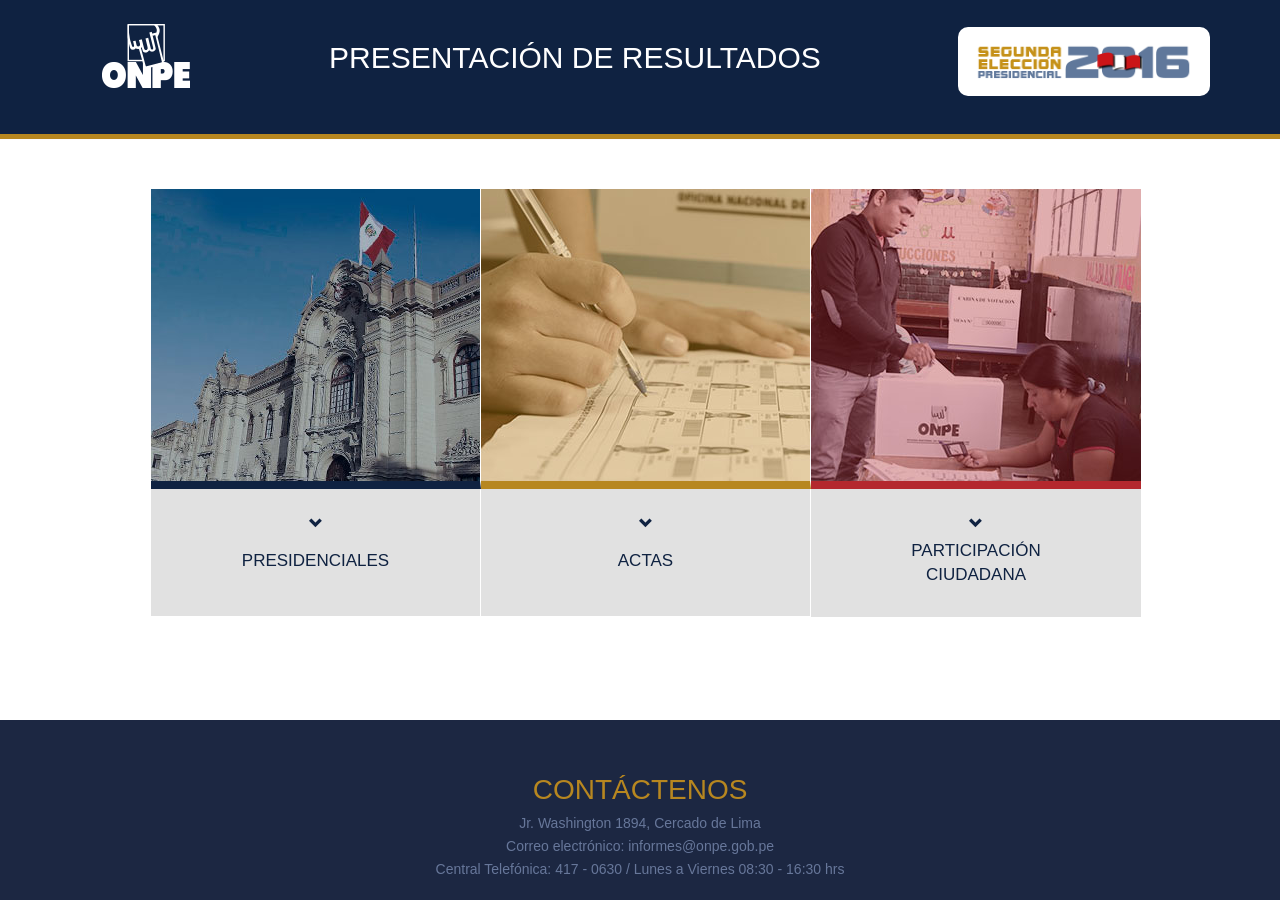
<file: onpe-main/onpe html/index.html>
﻿<!DOCTYPE html> 
<html>
  <head>
    <title>ONPE - Oficina Nacional de Procesos Electorales</title>
    <meta http-equiv="Content-Type" content="text/html; charset=UTF-8"  /> 
    <meta http-equiv="X-UA-Compatible" content="IE=9" />
    <link href="css/bootstrap.css" rel="stylesheet" type="text/css" media="screen"/>
    <link href="css/font-awesome.min.css" rel="stylesheet" type="text/css" media="screen"/>
    <link href="css/style.css" rel="stylesheet" type="text/css" media="screen"/>
  </head>
  <body>
    <header>
      <div class="container">
        <div class="pull-left logo-onpe">
          <div class="pull-left">
            <a href="index.html"><img src="images/onpe-trans.png"></a>
          </div>
          
          <div class="pull-left">
            <h1>PRESENTACIÓN DE RESULTADOS</h1>
          </div>
        </div>
  
        <div class="pull-right logo">
          <img src="images/eegg2016-trans.png" width="218" height="35">
        </div>
      </div>
    </header>
    
    <section class="container space02 nosub">
      <div class="pull-left pd02 ancho-ie">
          <a href="presidenciales.html">
            <div class="grow pic btn01"><img src="images/presidenciales.jpg" ></div>
            <div class="tit02"><span class="glyphicon glyphicon-chevron-down" aria-hidden="true"></span><p>PRESIDENCIALES</p></div>
          </a>
      </div>
      <div class="pull-left pd02 oculto2 ancho-ie">
        <a href="actas_ubigeo.html">
          <div class="grow pic btn04"><img src="images/actas.jpg" ></div>
          <div class="tit02"><span class="glyphicon glyphicon-chevron-down" aria-hidden="true"></span><p>ACTAS</p></div>
        </a>
      </div>
      <div class="pull-left pd01 ancho-ie">
        <a href="participacion.html">
          <div class="grow pic btn05"><img src="images/participacion.jpg" ></div>
        <div class="tit01"><span class="glyphicon glyphicon-chevron-down" aria-hidden="true"></span><p>PARTICIPACIÓN <br> CIUDADANA</p></div>
        </a>
      </div>
    </section>
    
    <footer class="footer-index">
      <div class="container">
        <div class="row">
          <div class="col-md-12 direc01">
            <span>CONTÁCTENOS</span>
            <p>Jr. Washington 1894, Cercado de Lima </p>
            <p>Correo electrónico: <a href="#">informes@onpe.gob.pe</a></p>
            <p>Central Telefónica: 417 - 0630 / Lunes a Viernes 08:30 - 16:30 hrs</p>
          </div>
        </div>
      </div>
    </footer>
      
  </body>
</html>
</file>
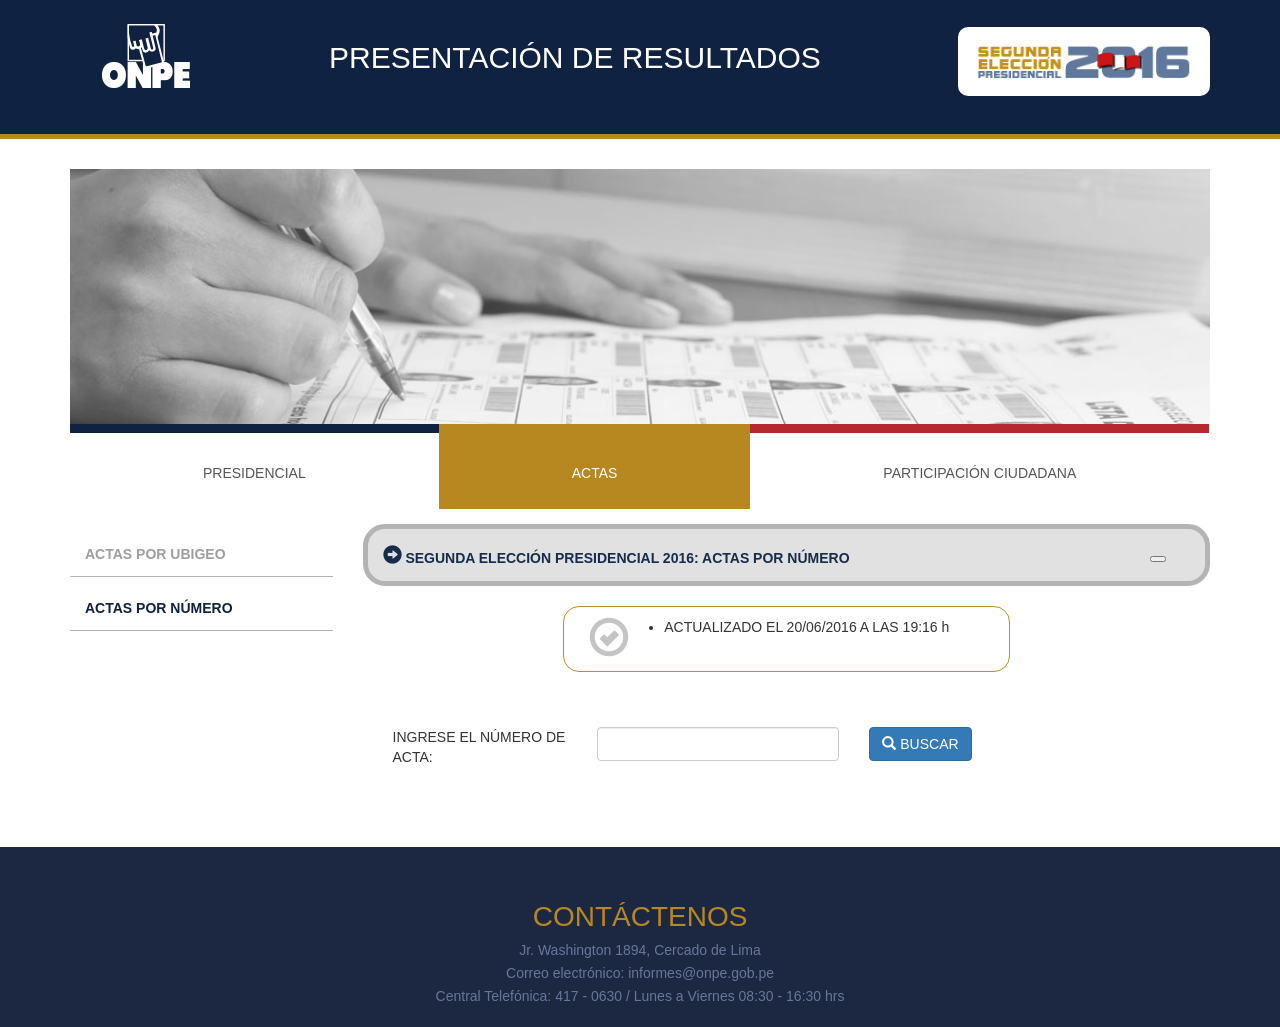
<file: onpe-main/onpe html/actas_numero.html>
﻿<!DOCTYPE html> 
<html>
  <head>
    <title>ONPE - Oficina Nacional de Procesos Electorales</title>
    <meta http-equiv="Content-Type" content="text/html; charset=UTF-8"  /> 
    <meta http-equiv="X-UA-Compatible" content="IE=9" />
    <link href="css/bootstrap.css" rel="stylesheet" type="text/css" media="screen"/>
    <link href="css/font-awesome.min.css" rel="stylesheet" type="text/css" media="screen"/>
    <link href="css/style.css" rel="stylesheet" type="text/css" media="screen"/>
  </head>
  <body>
    <header>
      <div class="container">
        <div class="pull-left logo-onpe">
          <div class="pull-left">
            <a href="index.html"><img src="images/onpe-trans.png"></a>
          </div>
          
          <div class="pull-left">
            <h1>PRESENTACIÓN DE RESULTADOS</h1>
          </div>
        </div>
  
        <div class="pull-right logo">
          <img src="images/eegg2016-trans.png" width="218" height="35">
        </div>
      </div>
    </header>
    
    <div class="container">
      <img src="images/f-actas.jpg" width="1170" height="248" class="img-responsive mg30top">

      <section class="menu navbar-default menu05">
        <div class="navbar-header">
          <button class="navbar-toggle collapsed" type="button" data-toggle="collapse" data-target=".bs-navbar-collapse">
            <span class="sr-only">Toggle navigation</span>
            <span class="icon-bar"></span>
            <span class="icon-bar"></span>
            <span class="icon-bar"></span>
          </button>
        </div>
        <a name="posicion"></a>
        <nav class="navbar-collapse bs-navbar-collapse collapse" aria-expanded="false">
          <ul class="nav navbar-nav">
            <li class="bt-azul">
              <a href="./presidencial.html">PRESIDENCIAL</a>
            </li>
            <li class="bt-amarillo act-amarillo">
              <a href="./actas_ubigeo.html">ACTAS</a>
            </li>
            <li class="bt-rojo">
              <a href="./participacion.html">PARTICIPACIÓN CIUDADANA</a>
            </li>
          </ul>
        </nav>
      </section>
      <br/><br/><br/><br/>

      <section class="contenedor">
        <div class="row">
          
          <div class="col-xs-12 col-md-3">
            <div class="menu-interna">
              <ul>
                <li><a href="./actas_ubigeo.html">Actas por ubigeo</a></li>
                <li><a href="./actas-numero.html" class="act-izq">Actas por número</a></li>
              </ul>
            </div>
          </div>
        
          <div class="col-xs-12 col-md-9" id="impreso">
            <div class="contenido-interna">
              
              <div class="titulos col-xs-12">
                <div class="col-xs-11">
                  <h3> <span class="glyphicon glyphicon-circle-arrow-right" aria-hidden="true" style="font-size:19px"></span> SEGUNDA ELECCIÓN PRESIDENCIAL 2016: ACTAS POR NÚMERO</h3>
                </div>

                <div class="col-xs-1 oculto-boton-print">
                  <button onclick="printContent('impreso');"><i class="fa fa-print ico-print"></i></button>
                </div>
              </div>

              <div class="col-xs-12">
                <div class="col-lg-7 centered">
                  <div class="col-xs-12 col-md-12 col-lg-12 cont-curv">
                    <div class="col-xs-3 col-md-1">
                      <span class="glyphicon glyphicon-ok-circle ico-info" aria-hidden="true"></span>
                    </div>

                    <div class="col-xs-9 col-md-11">
                      <ul>
                        <li>ACTUALIZADO EL 20/06/2016 A LAS 19:16 h </li>
                      </ul>
                    </div>
                  </div>
                </div>

                <div id="page-wrap">
                  <br>
                  <p>&nbsp;</p>
                  <p>&nbsp;</p>
                  <form id="myform" name="myform" class="horizontal-form" method="post" action="javascript:actas_bscarPrNmroMesa(document.getElementById('myform'));">
                    <div class="col-md-3">
                      INGRESE EL NÚMERO DE ACTA:
                    </div>

                    <div class="col-md-4">
                      <div class="form-group">
                        <span id="spanNroMesa">
                          <input id="nroMesa" name="nroMesa" type="text" onkeypress="return validText(event)" maxlength="6" class="form-control" value="">
                        </span>
                      </div>
                    </div>

                    <div class="col-md-2">
                      <button type="button" onclick="javascript:actas_bscarPrNmroMesa();" class="btn btn-primary"><span class="glyphicon glyphicon-search" aria-hidden="true"></span> BUSCAR</button>
                    </div>
                  </form>
                </div>
                
                <div id="divDetalle" class="ptop20">
                  <div class="contenido-resultados">
                    <p>&nbsp;</p>
                    <div class="row">
           
                      <div class="tab-info">
                        <div class="tab-content">
                          <div id="detMesa">
                            <div class="tab-content">
                              <div role="tabpanel" class="tab-pane active" id="presidencial">
                                


                                


                              </div>
                            </div>				

                          </div>
                        </div>
                      </div>
                    </div>

                  </div>
                </div>
              </div>

            </div>
          </div>
        </div>
      </section>
    </div>
    <br/><br/>
                          
    <footer class="footer-inside">
      <div class="container">
        <div class="row">
          <div class="col-md-12 direc01">
            <span>CONTÁCTENOS</span>
            <p>Jr. Washington 1894, Cercado de Lima </p>
            <p>Correo electrónico: <a href="#">informes@onpe.gob.pe</a></p>
            <p>Central Telefónica: 417 - 0630 / Lunes a Viernes 08:30 - 16:30 hrs</p>
          </div>
        </div>
      </div>
    </footer>
    <script src="js/actas_numero.js"></script>
      
  </body>
</html>
</file>
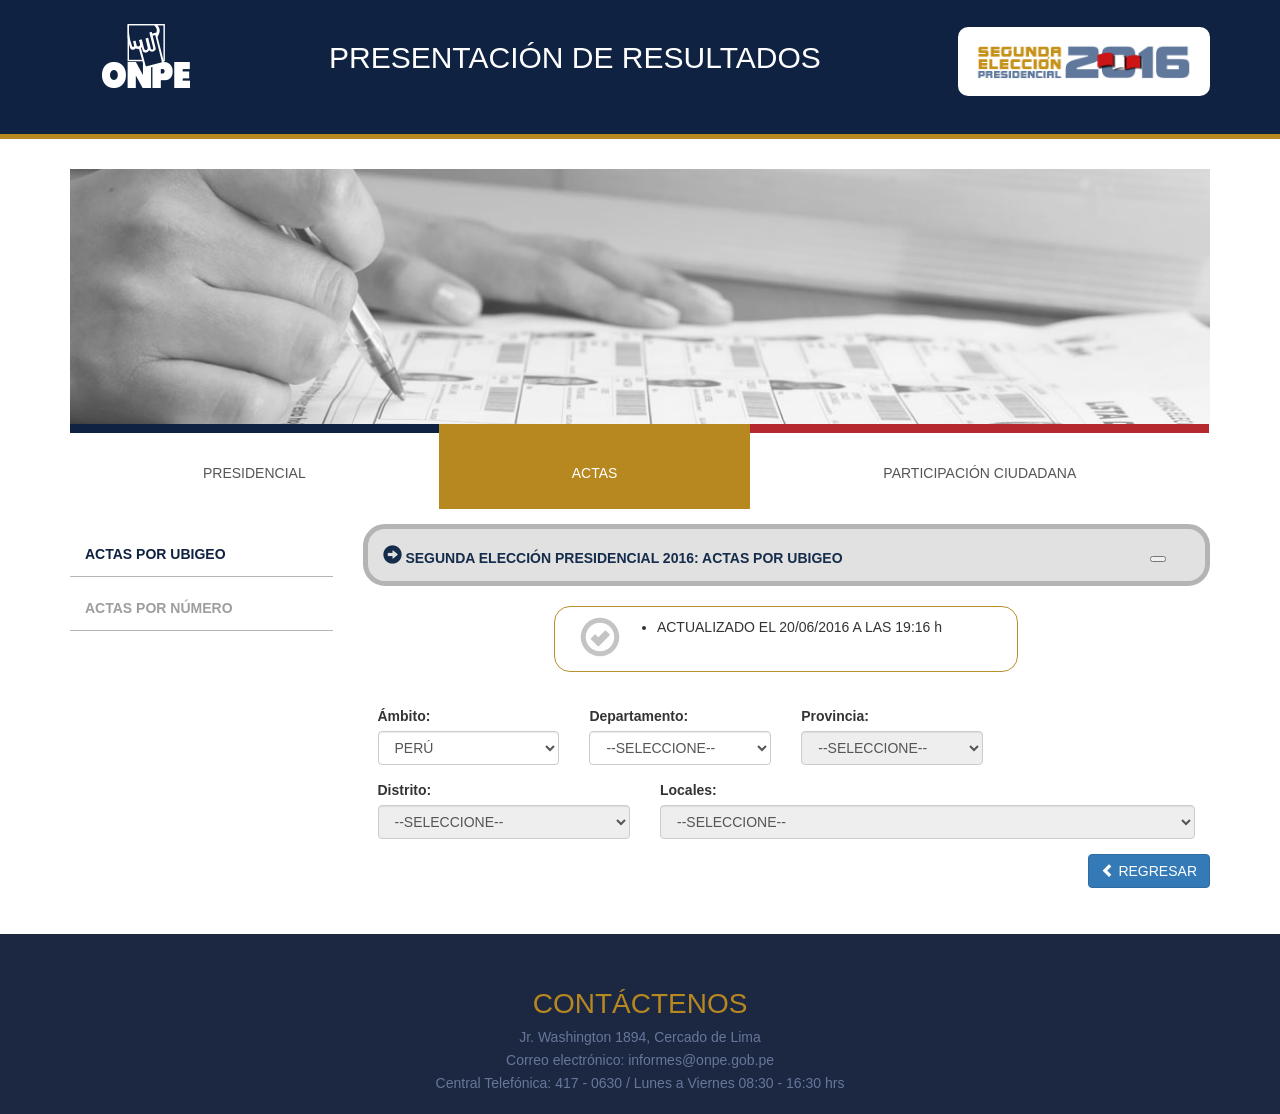
<file: onpe-main/onpe html/actas_ubigeo.html>
﻿<!DOCTYPE html> 
<html>
  <head>
    <title>ONPE - Oficina Nacional de Procesos Electorales</title>
    <meta http-equiv="Content-Type" content="text/html; charset=UTF-8"  /> 
    <meta http-equiv="X-UA-Compatible" content="IE=9" />
    <link href="css/bootstrap.css" rel="stylesheet" type="text/css" media="screen"/>
    <link href="css/font-awesome.min.css" rel="stylesheet" type="text/css" media="screen"/>
    <link href="css/style.css" rel="stylesheet" type="text/css" media="screen"/>
  </head>
  <body>
    <header>
      <div class="container">
        <div class="pull-left logo-onpe">
          <div class="pull-left">
            <a href="index.html"><img src="images/onpe-trans.png"></a>
          </div>
          
          <div class="pull-left">
            <h1>PRESENTACIÓN DE RESULTADOS</h1>
          </div>
        </div>
  
        <div class="pull-right logo">
          <img src="images/eegg2016-trans.png" width="218" height="35">
        </div>
      </div>
    </header>
      
    <div class="container">
      <img src="images/f-actas.jpg" width="1170" height="248" class="img-responsive mg30top">
  
      <section class="menu navbar-default menu05">
        <div class="navbar-header">
          <button class="navbar-toggle collapsed" type="button" data-toggle="collapse" data-target=".bs-navbar-collapse">
            <span class="sr-only">Toggle navigation</span>
            <span class="icon-bar"></span>
            <span class="icon-bar"></span>
            <span class="icon-bar"></span>
          </button>
        </div>
        <a name="posicion"></a>
        <nav class="navbar-collapse bs-navbar-collapse collapse" aria-expanded="false">
          <ul class="nav navbar-nav">
            <li class="bt-azul">
              <a href="./presidenciales.html">PRESIDENCIAL</a>
            </li>
            <li class="bt-amarillo act-amarillo">
              <a href="./actas_ubigeo.html">ACTAS</a>
            </li>
            <li class="bt-rojo">
              <a href="./participacion.html">PARTICIPACIÓN CIUDADANA</a>
            </li>
          </ul>
        </nav>
      </section>
      <br/><br/><br/><br/>
  
      <section class="contenedor">
        <div class="row">
          
          <div class="col-xs-12 col-md-3">
            <div class="menu-interna">
              <ul>
                <li><a href="./actas_ubigeo.html" class="act-izq">Actas por ubigeo</a></li>
                <li><a href="./actas_numero.html">Actas por número</a></li>
              </ul>
            </div>
          </div>
          
          <div class="col-xs-12 col-md-9" id="impreso">
            <div class="contenido-interna">
              <div class="titulos col-xs-12">
                <div class="col-xs-11">
                    <h3> <span class="glyphicon glyphicon-circle-arrow-right" aria-hidden="true" style="font-size:19px"></span> SEGUNDA ELECCIÓN PRESIDENCIAL 2016: ACTAS POR UBIGEO</h3>
                </div>

                <div class="col-xs-1 oculto-boton-print">
                    <button onclick="printContent('impreso');"><i class="fa fa-print ico-print"></i></button>
                </div>
              </div>

              <div class="col-lg-7 centered">
                <div class="col-xs-12 col-md-12 col-lg-12 cont-curv">
                  <div class="col-xs-3 col-md-1">
                    <span class="glyphicon glyphicon-ok-circle ico-info" aria-hidden="true"></span>
                  </div>
            
                  <div class="col-xs-9 col-md-11">
                    <ul>
                      <li>ACTUALIZADO EL 20/06/2016 A LAS 19:16 h </li>
                    </ul>
                  </div>
                </div>
              </div>
              
              <div class="col-xs-12 td34up">
                <form id="frmBuscar" name="frmBuscar" action="" method="post" class="horizontal-form">
                
                  <div class="row">
                    
                    <div class="col-md-3">
                      <label class="control-label">Ámbito:</label>
                      <div id="ambito" class="form-group">
                        <select name="cdgoAmbito" id="cdgoAmbito" class="form-control" onchange="buscarAmbito('', 'acta', '', this.value, '');">
                          <option value="Peru">PERÚ</option>
                          <option value="E">EXTRANJERO</option>
                        </select>
                      </div>
                    </div>
                    
                    <div id="dvNombreDepartamento" class="col-md-3" style="">
                      <div class="form-group">
                        <label id="lblDepartamento" class="control-label">Departamento:</label>
                        <div id="departamentos">
                          <select name="cdgoDep" id="cdgoDep" class="form-control" onchange="getProvinciasDepa_acta('', '', this.value);">
                            <option selected="selected" value="">--SELECCIONE--</option>
                            <option value="Amazonas">AMAZONAS</option>
                            <option value="Ancash">ANCASH</option>
                            <option value="APURIMAC">APURIMAC</option>
                            <option value="AREQUIPA">AREQUIPA</option>
                            <option value="AYACUCHO">AYACUCHO</option>
                            <option value="CAJAMARCA">CAJAMARCA</option>
                            <option value="CALLAO">CALLAO</option>
                            <option value="CUSCO">CUSCO</option>
                            <option value="HUANCAVELICA">HUANCAVELICA</option>
                            <option value="HUANUCO">HUANUCO</option>
                            <option value="ICA">ICA</option>
                            <option value="JUNIN">JUNIN</option>
                            <option value="La Libertad">LA LIBERTAD</option>
                            <option value="LAMBAYEQUE">LAMBAYEQUE</option>
                            <option value="LIMA">LIMA</option>
                            <option value="LORETO">LORETO</option>
                            <option value="Madre de Dios">MADRE DE DIOS</option>
                            <option value="MOQUEGUA">MOQUEGUA</option>
                            <option value="PASCO">PASCO</option>
                            <option value="PIURA">PIURA</option>
                            <option value="PUNO">PUNO</option>
                            <option value="San Martin">SAN MARTIN</option>
                            <option value="TACNA">TACNA</option>
                            <option value="TUMBES">TUMBES</option>
                            <option value="UCAYALI">UCAYALI</option>
                          </select>
                        </div>
                      </div>
                    </div>
                    
                    <div id="dvNombreProvincia" class="col-md-3" style="">
                      <div class="form-group">
                        <label id="lblProvincia" class="control-label">Provincia:</label>
                        <div id="provincias">
                          <select name="cdgoProv" id="cdgoProv" class="form-control" onchange="buscarProvincia_actas(this.value, '', 'PR')" disabled>
                            <option selected="selected" value="">--SELECCIONE--</option>
                            <option value="BAGUA">BAGUA</option>
                            <option value="BONGARA">BONGARA</option>
                            <option value="CHACHAPOYAS">CHACHAPOYAS</option>
                            <option value="CONDORCANQUI">CONDORCANQUI</option>
                            <option value="LUYA">LUYA</option>
                            <option value="RODRIGUEZ DE MENDOZA">RODRIGUEZ DE MENDOZA</option>
                            <option value="UTCUBAMBA">UTCUBAMBA</option>
                          </select>
                          <span id="aComentarioProvincia"></span>
                        </div>
                      </div>
                    </div>

                  </div>
                  
                  <div class="row">
                    
                    <div class="col-md-4">
                      <label id="lblDistrito" class="control-label">Distrito:</label>
                      <div id="distritos" class="form-group">
                        <select name="cdgoDist" id="cdgoDist" class="form-control" onchange="getDistritos(this.value)" disabled>
                          <option selected="selected" value="">--SELECCIONE--</option>
                          <option value="ARAMANGO">ARAMANGO</option>
                          <option value="BAGUA">BAGUA</option>
                          <option value="COPALLIN">COPALLIN</option>
                          <option value="EL PARCO">EL PARCO</option>
                          <option value="IMAZA">IMAZA</option>
                          <option value="LA PECA">LA PECA</option>
                        </select>
                      </div>
                    </div>
                    
                    <div class="col-md-8">
                      <div class="form-group">
                        <label class="control-label">Locales:</label>
                        <div id="divLocal">    
                          <select name="actas_ubigeo" id="actas_ubigeo" class="form-control" onchange="actas_porUbigeo_verActsPr(this.value, '10', '')"disabled>
                            <option value="" selected="selected">--SELECCIONE--</option>
                            <option value="IE 16201">IE 16201</option>
                            <option value="IE MIGUEL MONTEZA TAFUR">IE MIGUEL MONTEZA TAFUR</option>
                          </select>
                        </div>
                      </div>
                    </div>
                    
                    <div id="divDetalle1" class="ptop20">
                      
                      

                    </div>

                    <div id="divDetalle2" class="ptop20">
                      <div class="contenido-resultados">
                        <button class="btn btn-primary pull-right" onclick="actas_porUbigeo_verActsPr('', '10', '', '1')" type="button">
                          <span class="glyphicon glyphicon-chevron-left" aria-hidden="true"></span>
                          REGRESAR
                        </button>
                        <p>&nbsp;</p>
        
                        <div class="row">
                          <div class="tab-info">
                            <div class="tab-content">
                              <div id="detMesa">
                                <div class="tab-content">
                                  <div role="tabpanel" class="tab-pane active" id="presidencial">
                                    



                                  </div>
                                </div>				
                              
                              </div>
                            </div>
                          </div>
                        </div>
                            
                      </div>
                  
                    </div>

                  </div>
       
                </form>
              </div>
       
            </div>
          </div>
                    
        </div>
      </section>
    </div>
    <br/><br/>

    <footer class="footer-inside">
      <div class="container">
        <div class="row">
          <div class="col-md-12 direc01">
            <span>CONTÁCTENOS</span>
            <p>Jr. Washington 1894, Cercado de Lima </p>
            <p>Correo electrónico: <a href="#">informes@onpe.gob.pe</a></p>
            <p>Central Telefónica: 417 - 0630 / Lunes a Viernes 08:30 - 16:30 hrs</p>
          </div>
        </div>
      </div>
    </footer>
    <script src="js/actas_ubigeo.js"></script>
    
  </body>
</html>
</file>
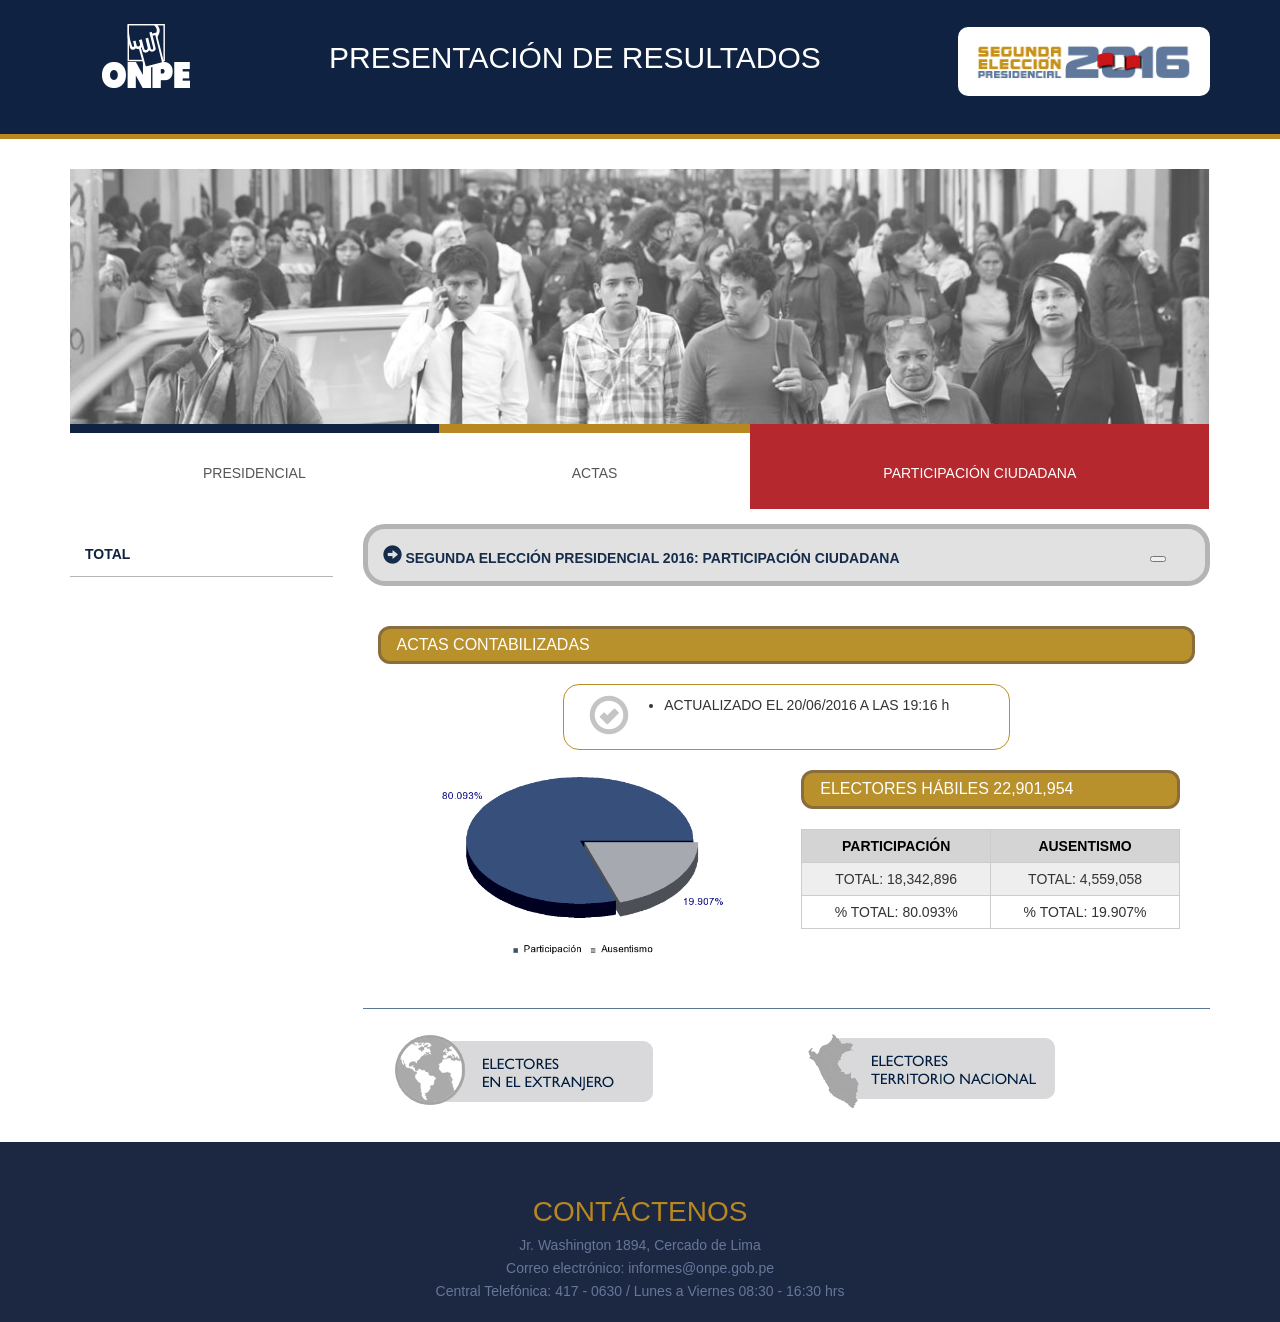
<file: onpe-main/onpe html/participacion.html>
﻿<!DOCTYPE html> 
<html>
    <head>
      <title>ONPE - Oficina Nacional de Procesos Electorales</title>
      <meta http-equiv="Content-Type" content="text/html; charset=UTF-8"  /> 
      <meta http-equiv="X-UA-Compatible" content="IE=9" />
      <link href="css/bootstrap.css" rel="stylesheet" type="text/css" media="screen"/>
      <link href="css/font-awesome.min.css" rel="stylesheet" type="text/css" media="screen"/>
      <link href="css/style.css" rel="stylesheet" type="text/css" media="screen"/>
    </head>
    <body>
      <header>
        <div class="container">
          <div class="pull-left logo-onpe">
            <div class="pull-left">
              <a href="index.html"><img src="images/onpe-trans.png"></a>
            </div>
            
            <div class="pull-left">
              <h1>PRESENTACIÓN DE RESULTADOS</h1>
            </div>
          </div>
  
          <div class="pull-right logo">
            <img src="images/eegg2016-trans.png" width="218" height="35">
          </div>
        </div>
      </header>
        
      <div id="imprimelo3">
        <div class="container">
          <img src="images/f-participacion.jpg" width="1170" height="248" class="img-responsive mg30top">

          <section class="menu navbar-default menu05">
            <div class="navbar-header">
              <button class="navbar-toggle collapsed" type="button" data-toggle="collapse" data-target=".bs-navbar-collapse">
                <span class="sr-only">Toggle navigation</span>
                <span class="icon-bar"></span>
                <span class="icon-bar"></span>
                <span class="icon-bar"></span>
              </button>
            </div>
            <a name="posicion"></a>
            <nav class="navbar-collapse bs-navbar-collapse collapse" aria-expanded="false">
              <ul class="nav navbar-nav">
                <li class="bt-azul">
                  <a href="./presidenciales.html">PRESIDENCIAL</a>
                </li>
                <li class="bt-amarillo">
                  <a href="./actas_ubigeo.html">ACTAS</a>
                </li>
                <li class="bt-rojo act-rojo">
                  <a href="./participacion.html">PARTICIPACIÓN CIUDADANA</a>
                </li>
              </ul>
            </nav>
          </section>
          <br/><br/><br/><br/>

          <section class="contenedor">
            <div class="row">
              <div class="col-xs-12 col-md-3">
                <div class="menu-interna">
                  <ul>
                    <li><a href="./Participacion-ciudadana-Total-Todos-Pie.html" class="act-izq">TOTAL</a></li>
                  </ul>
                </div>
              </div>
              <div class="col-xs-12 col-md-9" id="impreso">
                <div class="contenido-interna">
                  <div class="titulos col-xs-12">
                    <div class="col-xs-11">
                      <h3> <span class="glyphicon glyphicon-circle-arrow-right" aria-hidden="true" style="font-size:19px"></span> SEGUNDA ELECCIÓN PRESIDENCIAL 2016: PARTICIPACIÓN CIUDADANA</h3>
                    </div>
                    <div class="col-xs-1 oculto-boton-print">
                      <button onclick="printContent('impreso');"><i class="fa fa-print ico-print"></i></button>
                    </div>
                  </div>
                  <div class="col-xs-12">
                    <p class="subtitle">ACTAS CONTABILIZADAS</p>
                    <div class="col-lg-7 centered">
                      <div class="col-xs-12 col-md-12 col-lg-12 cont-curv">
                        <div class="col-xs-3 col-md-1">
                          <span class="glyphicon glyphicon-ok-circle ico-info" aria-hidden="true"></span>
                        </div>
                        <div class="col-xs-9 col-md-11">
                          <ul>
                            <li>ACTUALIZADO EL 20/06/2016 A LAS 19:16 h </li>
                          </ul>
                        </div>
                      </div>
                    </div>
                    <br/>
                  </div>
                  <div class="col-xs-12 line pbot30">
                    <div class="col-xs-12 col-md-6">
                      <img src="images/estadistico.png" class="img-responsive">
                    </div>
                    <div class="col-xs-12 col-md-6">
                      <p class="subtitle">ELECTORES HÁBILES 22,901,954</p>
                      <div id="page-wrap">
                        <table class="table09_2" cellspacing="0">
                          <thead>
                            <tr>
                              <th>PARTICIPACIÓN</th>
                              <th>AUSENTISMO</th>
                            </tr>
                          </thead>
                          <tbody>
                            <tr>
                              <td>TOTAL: 18,342,896</td>
                              <td>TOTAL: 4,559,058</td>
                            </tr>
                            <tr>
                              <td>% TOTAL: 80.093%</td>
                              <td>% TOTAL: 19.907%</td>
                            </tr>
                          </tbody>
                        </table>
                      </div>
                    </div>
                  </div>

                  <div class="col-xs-12 pbot30 ptop20">
                    <div class="col-xs-12 col-md-6">
                      <a href="./participacion_total.html?id=Extranjero"><img src="images/icono_extranjero.jpg" class="img-responsive"></a>
                    </div>
                    <div class="col-xs-12 col-md-6">
                      <a href="./participacion_total.html?id=Nacional"><img src="images/icono_nacional.jpg" class="img-responsive"></a>
                    </div>
                  </div>

                </div>
              </div>
            </div>
          </section>
        </div>	
      </div>
      <div id="divDetalle"></div>

      <footer class="footer-inside">
          <div class="container ">
            <div class="row">
              <div class="col-md-12 direc01">
                <span>CONTÁCTENOS</span>
                <p>Jr. Washington 1894, Cercado de Lima </p>
                <p>Correo electrónico: <a href="#">informes@onpe.gob.pe</a></p>
                <p>Central Telefónica: 417 - 0630 / Lunes a Viernes 08:30 - 16:30 hrs</p>
              </div>
            </div>
          </div>
      </footer>
        
    </body>
</html>
</file>
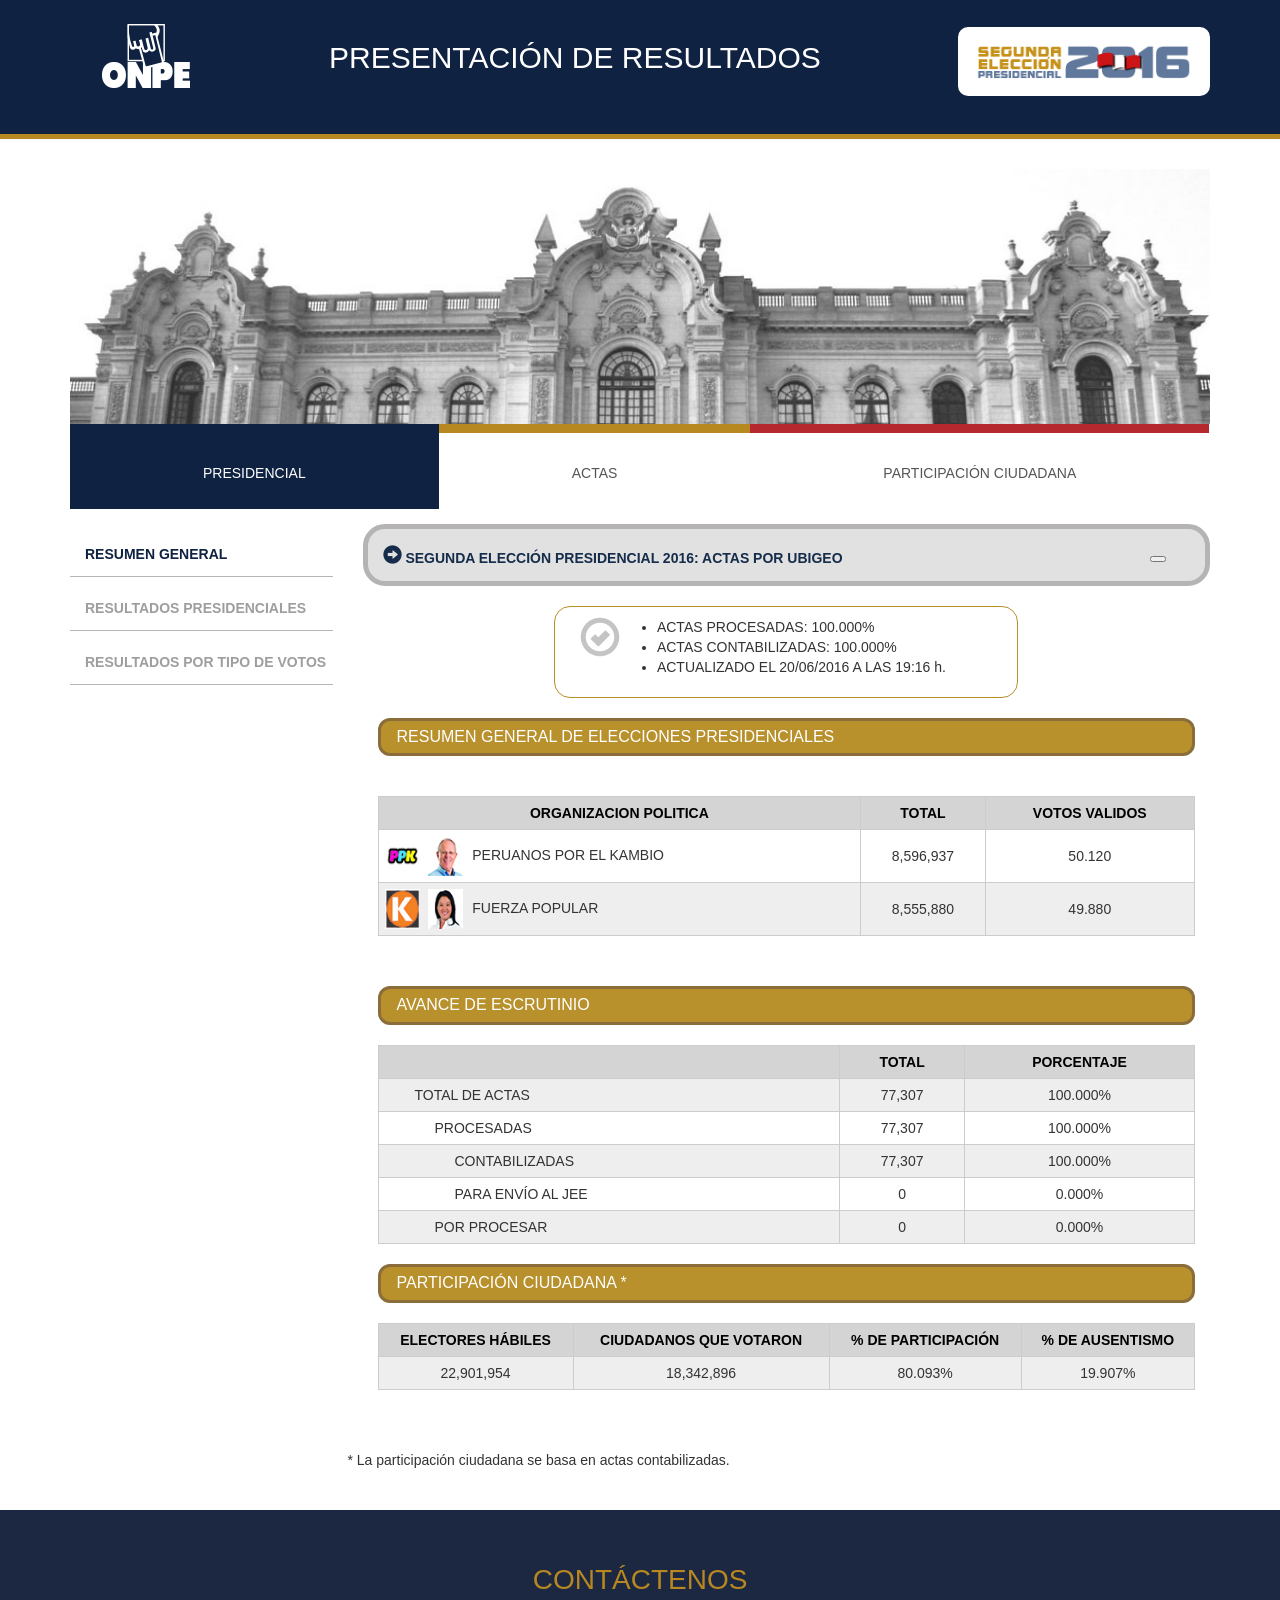
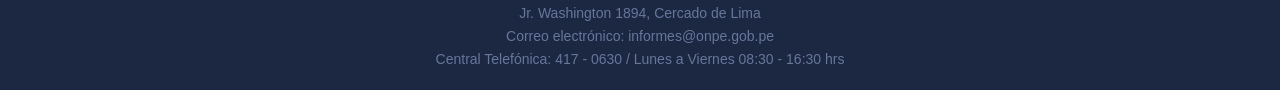
<file: onpe-main/onpe html/presidenciales.html>
<!DOCTYPE html> 
<html>
  <head>
    <title>ONPE - Oficina Nacional de Procesos Electorales</title>
    <meta http-equiv="Content-Type" content="text/html; charset=UTF-8"  /> 
    <meta http-equiv="X-UA-Compatible" content="IE=9" />
    <link href="css/bootstrap.css" rel="stylesheet" type="text/css" media="screen"/>
    <link href="css/font-awesome.min.css" rel="stylesheet" type="text/css" media="screen"/>
    <link href="css/style.css" rel="stylesheet" type="text/css" media="screen"/>
  </head>
  <body>
    <header>
      <div class="container">
        <div class="pull-left logo-onpe">
          <div class="pull-left">
            <a href="index.html"><img src="images/onpe-trans.png"></a>
          </div>
          
          <div class="pull-left">
            <h1>PRESENTACIÓN DE RESULTADOS</h1>
          </div>
        </div>
  
        <div class="pull-right logo">
          <img src="images/eegg2016-trans.png" width="218" height="35">
        </div>
      </div>
    </header>
      
    <div class="container">
      <img src="images/f-presidencial.jpg" width="1170" height="248" class="img-responsive mg30top">
  
      <section class="menu navbar-default menu05">
        <div class="navbar-header">
          <button class="navbar-toggle collapsed" type="button" data-toggle="collapse" data-target=".bs-navbar-collapse">
            <span class="sr-only">Toggle navigation</span>
            <span class="icon-bar"></span>
            <span class="icon-bar"></span>
            <span class="icon-bar"></span>
          </button>
        </div>
        <a name="posicion"></a>
        <nav class="navbar-collapse bs-navbar-collapse collapse" aria-expanded="false">
          <ul class="nav navbar-nav">
            <li class="bt-azul act-azul">
              <a href="./presidenciales.html">PRESIDENCIAL</a>
            </li>
            <li class="bt-amarillo">
              <a href="./actas_ubigeo.html">ACTAS</a>
            </li>
            <li class="bt-rojo">
              <a href="./participacion.html">PARTICIPACIÓN CIUDADANA</a>
            </li>
          </ul>
        </nav>
      </section>
      <br/><br/><br/><br/>
  
      <section class="contenedor">
        <div class="row">
          
          <div class="col-xs-12 col-md-3">
            <div class="menu-interna">
              <ul>
                <li><a href="./presidenciales.html" class="act-izq">RESUMEN GENERAL</a></li>
                <li><a href="./resultados_presidenciales.html">RESULTADOS PRESIDENCIALES</a></li>
                <li><a href="./resultados_voto.html">RESULTADOS POR TIPO DE VOTOS</a></li>
              </ul>
            </div>
          </div>
          
          <div class="col-xs-12 col-md-9" id="impreso">
            <div class="contenido-interna">
              <div class="titulos col-xs-12">
                <div class="col-xs-11">
                    <h3> <span class="glyphicon glyphicon-circle-arrow-right" aria-hidden="true" style="font-size:19px"></span> SEGUNDA ELECCIÓN PRESIDENCIAL 2016: ACTAS POR UBIGEO</h3>
                </div>

                <div class="col-xs-1 oculto-boton-print">
                    <button onclick="printContent('impreso');"><i class="fa fa-print ico-print"></i></button>
                </div>
              </div>

              <div class="col-lg-7 centered">
                <div class="col-xs-12 col-md-12 col-lg-12 cont-curv">
                  <div class="col-xs-3 col-md-1">
                    <span class="glyphicon glyphicon-ok-circle ico-info" aria-hidden="true"></span>
                  </div>
            
                  <div class="col-xs-9 col-md-11">
                    <ul>
                      <li>ACTAS PROCESADAS: 100.000%</li>
                      <li>ACTAS CONTABILIZADAS: 100.000%</li>
                      <li>ACTUALIZADO EL 20/06/2016 A LAS 19:16 h.</li>
                    </ul>
                  </div>
                </div>
              </div>
              
              <div class="col-xs-12 pbot30">
                <p class="subtitle">RESUMEN GENERAL DE ELECCIONES PRESIDENCIALES</p>
                <br>
                <div id="page-wrap">
                    <table class="table01">
                        <tbody>
                            <tr class="titulo_tabla">
                                <td>ORGANIZACION POLITICA</td>
                                <td>TOTAL</td>
                                <td>VOTOS VALIDOS</td>
                            </tr>
                            <tr>
                                <td>
                                    <img width="40px" height="40px" src="images/simbolo_pkk.jpg" class="spaceimg">
                                    <img width="40px" height="40px" src="images/pkk.jpg" class="spaceimg">
                                    PERUANOS POR EL KAMBIO
                                </td>
                                <td>8,596,937</td>
                                <td> 50.120</td>
                            </tr>
                            <tr>
                                <td>
                                    <img width="40px" height="40px" src="images/simbolo_keyko.jpg" class="spaceimg">
                                    <img width="40px" height="40px" src="images/keyko.jpg" class="spaceimg">
                                    FUERZA POPULAR
                                </td>
                                <td>8,555,880</td>
                                <td>49.880</td>
                            </tr>
                        </tbody>
                    </table>
                </div>
              </div>

              <div class="col-xs-12">
                <p class="subtitle">AVANCE DE ESCRUTINIO</p>
                <div id="page-wrap">
                    <table class="table02">
                        <thead>
                            <tr>
                                <th></th>
                                <th>TOTAL</th>
                                <th>PORCENTAJE</th>
                            </tr>
                        </thead>
                        <tbody>
                            <tr>
                                <td><span class="sangria0">TOTAL DE ACTAS</span></td>
                                <td>77,307</td>
                                <td>100.000%</td>
                            </tr>
                            <tr>
                                <td><span class="sangria1">PROCESADAS</span></td>
                                <td>77,307</td>
                                <td>100.000%</td>
                            </tr>
                            <tr>
                                <td><span class="sangria2">CONTABILIZADAS</span></td>
                                <td>77,307</td>
                                <td>100.000%</td>
                            </tr>
                            <tr>
                                <td><span class="sangria2">PARA ENVÍO AL JEE</span></td>
                                <td>0</td>
                                <td>0.000%</td>
                            </tr>
                            <tr>
                                <td><span class="sangria1">POR PROCESAR</span></td>
                                <td>0</td>
                                <td>0.000%</td>
                            </tr>
                        </tbody>
                    </table>
                </div>
              </div>

              <div class="col-xs-12 pbot30">
                <p class="subtitle">PARTICIPACIÓN CIUDADANA *</p>
                <div id="page-wrap">
                    <table class="table18">
                        <thead>
                            <tr>
                                <th>ELECTORES HÁBILES</th>
                                <th>CIUDADANOS QUE VOTARON</th>
                                <th>% DE PARTICIPACIÓN</th>
                                <th>% DE AUSENTISMO</th>
                            </tr>
                        </thead>
                        <tbody>
                            <tr>
                                <td>22,901,954</td>
                                <td>18,342,896</td>
                                <td>80.093%</td>
                                <td>19.907%</td>
                            </tr>
                            
                        </tbody>
                    </table>
                </div>
              </div>

              <div class="row">
                <div class="col-xs-12 legend ">
                    <span>* La participación ciudadana se basa en actas contabilizadas.
                    </span>
                </div>
              </div>
              
            </div>
          </div>
                    
        </div>
      </section>
    </div>
    <br/><br/>

    <footer class="footer-inside">
      <div class="container">
        <div class="row">
          <div class="col-md-12 direc01">
            <span>CONTÁCTENOS</span>
            <p>Jr. Washington 1894, Cercado de Lima </p>
            <p>Correo electrónico: <a href="#">informes@onpe.gob.pe</a></p>
            <p>Central Telefónica: 417 - 0630 / Lunes a Viernes 08:30 - 16:30 hrs</p>
          </div>
        </div>
      </div>
    </footer>
    
      
  </body>
</html>
</file>
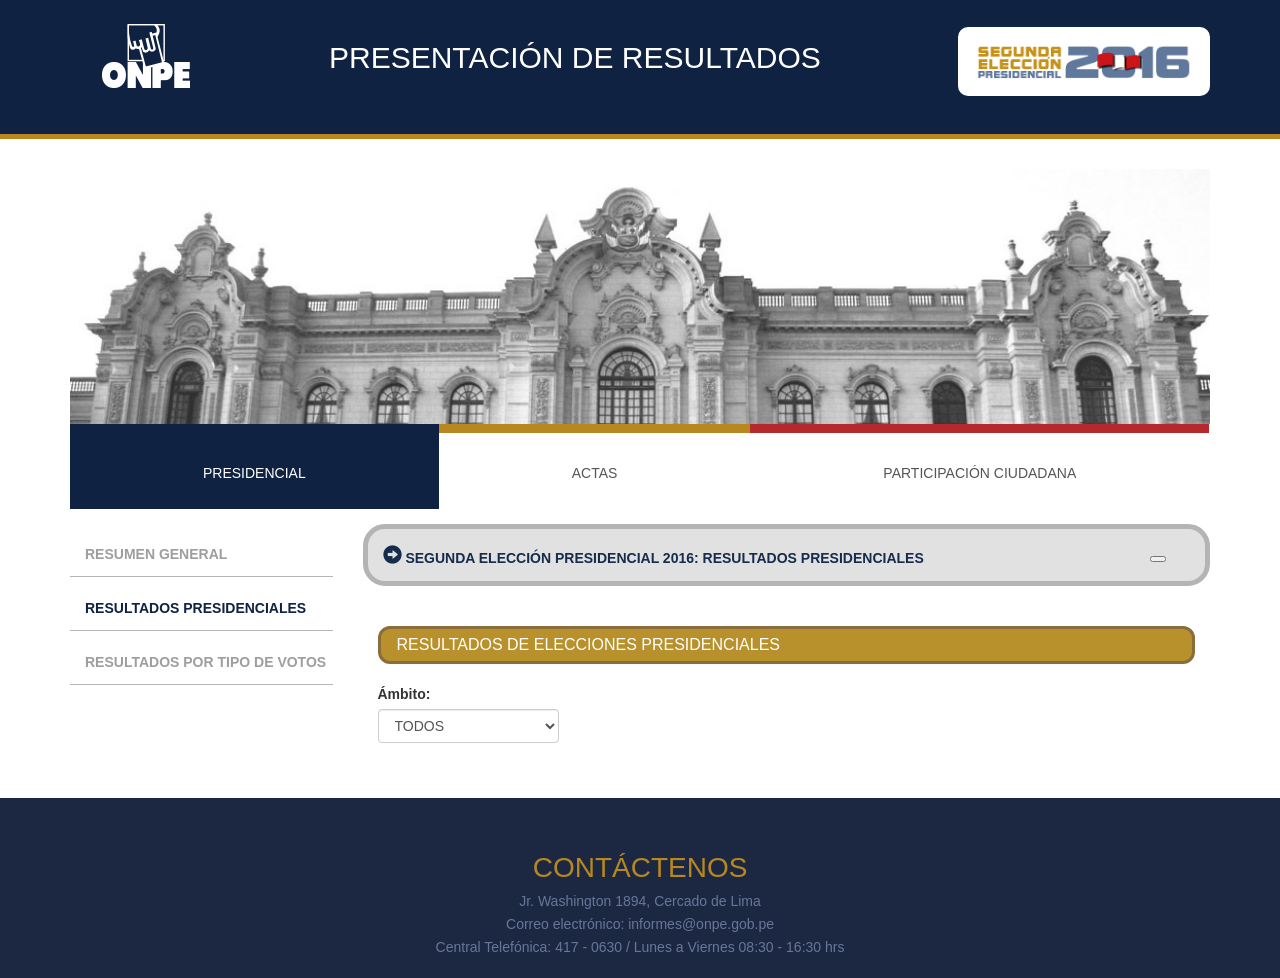
<file: onpe-main/onpe html/resultados_presidenciales.html>
<!DOCTYPE html>
<html lang="en">

<head>
	<title>ONPE - Oficina Nacional de Procesos Electorales</title>
	<meta http-equiv="Content-Type" content="text/html; charset=UTF-8" />
	<meta http-equiv="X-UA-Compatible" content="IE=9" />
	<link href="css/bootstrap.css" rel="stylesheet" type="text/css" media="screen" />
	<link href="css/font-awesome.min.css" rel="stylesheet" type="text/css" media="screen" />
	<link href="css/style.css" rel="stylesheet" type="text/css" media="screen" />

	<script src="js/presidencial.js"></script>
</head>

<body>
	<header>
		<div class="container">
			<div class="pull-left logo-onpe">
				<div class="pull-left">
					<a href="index.html"><img src="images/onpe-trans.png"></a>
				</div>

				<div class="pull-left">
					<h1>PRESENTACIÓN DE RESULTADOS</h1>
				</div>
			</div>

			<div class="pull-right logo">
				<img src="images/eegg2016-trans.png" width="218" height="35">
			</div>
		</div>
	</header>

	<div class="container">
		<img src="images/f-presidencial.jpg" width="1170" height="248" class="img-responsive mg30top">

		<section class="menu navbar-default menu05">
			<div class="navbar-header">
				<button class="navbar-toggle collapsed" type="button" data-toggle="collapse"
					data-target=".bs-navbar-collapse">
					<span class="sr-only">Toggle navigation</span>
					<span class="icon-bar"></span>
					<span class="icon-bar"></span>
					<span class="icon-bar"></span>
				</button>
			</div>
			<a name="posicion"></a>
			<nav class="navbar-collapse bs-navbar-collapse collapse" aria-expanded="false">
				<ul class="nav navbar-nav">
					<li class="bt-azul act-azul">
						<a href="./presidenciales.html">PRESIDENCIAL</a>
					</li>
					<li class="bt-amarillo">
						<a href="./actas_ubigeo.html">ACTAS</a>
					</li>
					<li class="bt-rojo">
						<a href="./participacion.html">PARTICIPACIÓN CIUDADANA</a>
					</li>
				</ul>
			</nav>
		</section>
		<br /><br /><br /><br />

		<section class="contenedor">
			<div class="row">
				<div class="col-xs-12 col-md-3">
					<div class="menu-interna">
						<ul>
							<li><a href="./presidenciales.html">RESUMEN GENERAL</a></li>
							<li><a href="./resultados_presidenciales.html" class="act-izq">RESULTADOS PRESIDENCIALES</a>
							</li>
							<li><a href="./resultados_voto.html">RESULTADOS POR TIPO DE VOTOS</a></li>
						</ul>
					</div>
				</div>
				<div class="col-xs-12 col-md-9" id="impreso">
					<div class="contenido-interna">
						<div class="titulos col-xs-12">
							<div class="col-xs-11">
								<h3> <span class="glyphicon glyphicon-circle-arrow-right" aria-hidden="true"
										style="font-size:19px"></span> SEGUNDA ELECCIÓN PRESIDENCIAL 2016: RESULTADOS
									PRESIDENCIALES</h3>
							</div>

							<div class="col-xs-1 oculto-boton-print">
								<button onclick="printContent('impreso');"><i
										class="fa fa-print ico-print"></i></button>
							</div>
						</div>

						<div class="col-xs-12">
							<p class="subtitle">
								RESULTADOS DE ELECCIONES PRESIDENCIALES
							</p>
							<form id="frmBuscar" name="frmBuscar" action="" method="post" class="horizontal-form">
								<div id="divUbicombo" class="row">
									<div class="col-md-3" style="display:block">
										<label class="control-label">Ámbito:</label>
										<div id="ambito" class="form-group">
											<select name="cdgoAmbito" id="cdgoAmbito" class="form-control" onChange="buscarAmbito('10', '', 'PR', this.value, '');
										$('#aComentarioProvincia').html('');
										">
												<option value="">TODOS</option>
												<option value="P">PERÚ</option>
												<option value="E">EXTRANJERO</option>
											</select>
										</div>
									</div>
									<div id="dvNombreDepartamento" class="col-md-3" style="display:none">
										<div class="form-group">
											<label id="lblDepartamento" class="control-label">Departamento:</label>
											<div id="departamentos">
												<select name="cdgoDep" id="cdgoDep" class="form-control"
													onChange="getProvinciasDepa('10', 'CPR', this.value);">
													<option selected="selected" value="">TODOS</option>
												</select>
											</div>
										</div>
									</div>
									<div id="dvNombreProvincia" class="col-md-3" style="display:none">
										<div class="form-group">
											<label id="lblProvincia" class="control-label">Provincia:</label>
											<div id="provincias">
												<select id="cdgoProv" name="cdgoProv" class="form-control"
													onchange="getResultadosDistMuni('140100', '10', 'EM', this.value, '');">
													<option selected="selected" value="">TODOS</option>
												</select>
											</div>
										</div>
									</div>
									<div id="dvNombreDistrito" class="col-md-3" style="display:none">
										<div class="form-group">
											<label id="lblDistrito" class="control-label">DISTRITO:</label>
											<div id="distritos">
												<select id="cdgoDist" name="cdgoDist" class="form-control"
													onchange="getResultadosDist('140100', '10', 'EM', this.value, '');">
													<option selected="selected" value="">TODOS</option>
												</select>
											</div>
										</div>
									</div>
								</div>

								<div id="divDetalle">

								</div>

							</form>
						</div>

					</div>

				</div>
			</div>
		</section>

	</div>
	<br /><br />
	<footer class="footer-inside">
		<div class="container">
			<div class="row">
				<div class="col-md-12 direc01">
					<span>CONTÁCTENOS</span>
					<p>Jr. Washington 1894, Cercado de Lima </p>
					<p>Correo electrónico: <a href="#">informes@onpe.gob.pe</a></p>
					<p>Central Telefónica: 417 - 0630 / Lunes a Viernes 08:30 - 16:30 hrs</p>
				</div>
			</div>
		</div>
	</footer>
	
</body>

</html>
</file>
<file: onpe-main/onpe html/css/style.css>
@charset "utf-8";
/* CSS Document */
 
html {
    position: relative;
    min-height: 100%;font-family:'GillSans';
}

body {
    /* Fijamos un color de fondo para que se muestre mientras se está
      cargando la imagen de fondo o si hay problemas para cargarla  */
	font-family: 'Roboto', sans-serif; margin-bottom: 262px; margin:0;
}

header{background-color: #0f2241; border-bottom: solid 5px #b78720; padding: 0 0 20px 0; }
h1{font-size: 30px!important; margin: 26px 0 0 122px!important; color: #FFF;}
i{font-size: 17px; color: #FFF; }

.logo{-webkit-border-radius: 10px;
-moz-border-radius: 10px;
border-radius: 10px;
      background-color: #FFFFFF; padding: 17px;  margin: 27px 0 0 0;}


.sinlista{padding: 15px; }
.sinlista ul{list-style: none;}
.sinlista ul li{padding:0 15px; }


.botonera{padding: 20px 0 0 0;}
.botonera ul{list-style: none;margin-bottom: 0;  padding-left: 0px; padding: 0 5px;}
.botonera ul li{padding:0 10px; list-style: none;  float:left; }
.botonera ul li a{ float:left; color:#FFFFFF; padding: 10px 15px; }
.botonera ul li a:hover{ border-radius: 20px;
                         -moz-border-radius: 20px ;
                         -webkit-border-radius: 20px;
                         background-color:#cc8c10; text-decoration:none;  }
.btn-select{border-radius: 20px ;
            -moz-border-radius: 20px;
            -webkit-border-radius: 20px; background-color:#cc8c10; text-decoration:none; }

.line-white{border-right:1px solid #FFF; }


.container {
    width: 1170px;margin-right: auto;
    margin-left: auto;
    padding-left: 15px;
    padding-right: 15px;
}

.container:before, .container:after {
    content: " ";
    display: table;
}

.container:after {
    clear: both;
}

.line{
    border-bottom: 1px solid #5d7597;  
}

.line1{border-right: 1px solid #fff!important; padding: 0 25px 0 0;}
.txt1{font-family:"Dosis-Regular"; color:#FFFFFF; font-size:40px; text-align:center; line-height:50px; padding: 50px 0 0 0; }
.txt1 span{font-size:70px; text-align:center; }
.txt2{text-align:center; padding: 30px 0 0 0;  }
.txt2 button{font-size:20px; font-family:"Dosis-Regular"; padding: 10px 20px; }
.txt2 span{ color:#FFFFFF; font-size:25px; padding: 20px 0 0 0; }

#pasos{padding: 0 0 80px 0; }
#pasos span{color:#FFFFFF; font-size:18px; padding: 20px 0 0 0; display: block; text-align: left;}


.footer-index {
    background-size: cover;
    background-color: #1c2742;
    bottom: 0;
    width: 100%;
    height: 180px;
    position: absolute;
    padding: 20px 0 12px;
}

.footer-inside {
    background-size: cover;
    background-color: #1c2742;
    bottom: 0;
    width: 100%;
    height: 180px;
    padding: 20px 0 12px;
}

.redes{text-align: center; padding: 6px 0;}
.redes i{color: #7a6f5c; font-size: 40px; padding: 0 5px;}

.redes2{text-align: center; padding: 6px 0;}
.redes2 i{font-size: 60px; padding: 0 5px;}

.fb{color: #2e5e99;}
.twitter{color: #0baaec;}
.plus{color: #c21e2c;}

.iconos{text-align: center; padding: 30px 0;}
.iconos i{font-size: 70px; color: #5d5339; }
.iconos span{padding: 0 5px; display: block; float: left; }
.iconos a{color: #fff; text-decoration: none; }

.paso1-txt{text-align:center; padding: 20px 0;}
.paso1-txt h1{text-align:center; color:#274571; font-size:44px; margin: 20px 0 5px 0; }
.paso1-txt span{color: #d4a356; font-size:24px; border-bottom:1px solid #d4a356; }
.paso1-txt p{color: #4d4c49; font-size:16px; padding: 5px 0; }

.logos-trans{padding: 30px 0;}
.col-center-block {
    float: none;
    display: block;
    margin-left: auto;
    margin-right: auto;
}

.form2{}
.form2 p{line-height: 10px;}
.local{width: auto;
       height: 200px;
       overflow-y: scroll; margin: 20px 0 45px 0;}
.local li{list-style-type: none;}

.locales{ border-bottom: 1px solid #fff; padding: 14px 0px 4px 0;}


.fnd-confirma{background-color: #274571;  color:#fff;  }
.cerrar{color: #fff; font-size: 30px; }
.centro{text-align: center!important; }
.txt01-confirm{font-size: 30px;}
.txt02-confirm{font-size: 19px;}
.txt01-jurar{font-size: 18px; padding: 15px; }
.txt02-jurar{}
.txt02-jurar p{font-size: 16px; padding: 15px 15px 0 15px; text-align: center; }
.txt02-jurar span{color:#D58512;}

.txt03-confirm{}
.txt03-confirm p{font-size: 16px; padding: 15px 15px 0 15px; text-align: center; }
.txt03-confirm span{color:#D58512;}

.direccion{padding: 25px;}
.direccion p{}
.direccion span{color:#d4a356;}
.dir-txt1{font-size: 27px;text-align: center;}
.dir-txt2{font-size: 18px; text-align: center;}
.dir-txt3{font-size: 18px; text-align: center;}
.dir-txt4{font-size: 27px; text-align: center;}
.line-der{border-right: 1px solid #ccc; }


/*requisitos*/
.cont-requi{-khtml-border-radius: 15px;
            -moz-border-radius: 15px;
            -webkit-border-radius: 15px;
            border-radius: 15px; background-color: #fff; padding: 25px; margin: 0 0 30px 0;}

.mg17 {margin: 0 0 17px 0; }
.mg25 {margin: 0 0 25px 0; }
.mg10 {margin: 0 0 10px 0; }
.mg8 {margin: 0 0 8px 0; }
.pb60{padding-bottom: 60px;}
.center-hor{
    float:none;
    margin:0 auto; }

.tit-reg3{color:#162c4b; font-size: 20px; font-weight: bold; padding: 15px 0 15px 0; }
.tit-reg4{margin: 0 0 20px 0; color:#4d4c49; border-right: 1px solid #ccc; }
.tit-reg4 label{color:#4d4c49; font-weight: normal !important; }
.ley{color:#cc8c10; font-size: 13px; }

/* Hidding the radiobuttons &amp; checkboxes */
input[type="radio"], input[type="checkbox"] {
    display: none; 
}
/* Styling background */
label i:first-child {
    color: gray;
}
/* Hidding the "check" status of inputs */
input[type="radio"] + label .fa-circle,
input[type="checkbox"] + label .fa-check  {
    display: none; 
}
/* Styling the "check" status */
input[type="radio"]:checked + label .fa-circle,
input[type="checkbox"]:checked + label .fa-check {
    display: block;
    color: #cc8c10;
}
/* Styling checkboxes */
input[type="checkbox"]:checked + label .fa-check {
    position: relative;
    left: .125em;
    bottom: .125em;
}
/* Styling radiobuttons */
input[type="radio"]:checked + label .fa-circle-o {
    display: none;
}

/* add*/
.logo-onpe {
    margin: 15px;
}
.logo-onpe img {
    padding: 8px 15px;
}
.navbar-inverse {
    background-color: #0F2241;
    border-color: #080808;
}
.navbar-nav {
    margin: 24px 0;
}
.navbar-inverse .navbar-nav > .active > a, .navbar-inverse .navbar-nav > .active > a:hover, .navbar-inverse .navbar-nav > .active > a:focus {
    color: #ffffff;
    border-radius: 20px;
    -moz-border-radius: 20px ;
    -webkit-border-radius: 20px;
    background-color:#cc8c10;
}
.navbar-inverse .navbar-nav > li > a:hover, .navbar-inverse .navbar-nav > li > a:focus {
    color: #FFF;
    border-radius: 20px;
    -moz-border-radius: 20px ;
    -webkit-border-radius: 20px;
    background-color:#cc8c10;
}
.nav {
    padding-left: 40px;
}
.navbar-inverse .navbar-nav > li > a {
    padding-top: 5px;
    padding-bottom: 8px;
    text-transform: uppercase;
    color: #FFF;
}
.starter {
    padding: 90px 15px 25px;
    text-align: center;
}
.starter > h1 {
    color: #274571;
    font-size: 44px;
}
.starter > span {
    color: #D4A356;
    font-size: 24px;
    border-bottom: 1px solid #D4A356;
}
h3 {
    color: #162C4B;
    font-size: 20px;
    font-weight: bold;
    text-transform: uppercase;
}
.separador {
    border-right: 1px solid #CCC;
}
.spacbody{padding: 0 0 60px 0;}
.spacbody2{padding: 0 0 60px 0;}
.spacbtn{padding: 30px 0 0 0;}
.show input{display: block; }

.izq{text-align: left !important;}

.grow img {
  width: 330px;
  height: 300px;
  -webkit-transition: all 1s ease;
  -moz-transition: all 1s ease;
  -o-transition: all 1s ease;
  -ms-transition: all 1s ease;
  transition: all 1s ease;
}

.grow img:hover {
  width: 360px;
  height: 330px;
}

.pic {
  width: 330px;
  height: 300px;
  overflow: hidden;
  float: left;
}

.pic:hover {
  cursor: pointer;
}

.tit01{background-color: #e1e1e1; text-align: center; padding: 11px 0;}
.tit01 p{font-size:17px; margin: 5px 0 18px 0;}

.tit02{background-color: #e1e1e1; text-align: center; padding: 15px 0;border-right: 1px solid #fff;}
.tit02 p{padding: 10px 0; font-size:17px; margin: 5px 0 18px 0;}
.nosub a{text-decoration: none; color:#0f2241;}
.nosub a:hover{text-decoration: none; color:#337AB7;}

.pd84up{padding-top: 84px;}
.space01{padding: 30px 0 0 0;}

.btn01{border-bottom: 8px solid #0f2241; background-color:#e1e1e1; margin: 0 0 25px 0; border-right: 1px solid #fff;}
.btn02{border-bottom: 8px solid #a9a9a9; background-color:#e1e1e1; margin: 0 0 25px 0; }
.btn03{border-bottom: 8px solid #687999; background-color:#e1e1e1; margin: 0 0 25px 0; }
.btn04{border-bottom: 8px solid #b78720; background-color:#e1e1e1; margin: 0 0 25px 0; border-right: 1px solid #fff;}
.btn05{border-bottom: 8px solid #b4282e; background-color:#e1e1e1; margin: 0 0 25px 0; }

.direc01 {padding: 30px 0 0 0; text-align: center; }
.direc01 span{color: #b78720; font-size: 28px; }
.direc01 p{color: #67779a; margin: 3px 0;}
.direc01 p a{color: #67779a; }

.menu05 nav{background-color: #e1e1e1; padding: 0px;}
.menu05 ul{padding: 0px; margin: 0px; }
.menu05 ul li{margin: 0px; }
.menu05 ul li a{padding: 30px 135px 26px 135px; }


.bt-azul{border-top: 9px solid #0f2241;}
.bt-azul a:hover{background-color: #0f2241!important; color: #fff!important;}

.bt-gris{border-top: 9px solid #a9a9a9;}
.bt-gris a:hover{background-color: #a9a9a9!important; color: #fff!important;}

.bt-acero{border-top: 9px solid #687999;}
.bt-acero a:hover{background-color: #687999!important; color: #fff!important;}

.bt-amarillo{border-top: 9px solid #b78720;}
.bt-amarillo a:hover{background-color: #b78720!important; color: #fff!important;}

.bt-rojo{border-top: 9px solid #b4282e;}
.bt-rojo a:hover{background-color: #b4282e!important; color: #fff!important;}


.act-azul{background-color: #0f2241; color:#fff!important; }
.act-azul a{color:#fff!important; }
.act-gris{background-color: #a9a9a9;}
.act-gris a{color:#fff!important; }
.act-acero{background-color: #687999;}
.act-acero a{color:#fff!important; }
.act-amarillo{background-color: #b78720; }
.act-amarillo a{color:#fff!important; }
.act-rojo{background-color: #b4282e;}
.act-rojo a{color:#fff!important; }

.menu-interna{display: block;}
.menu-interna ul{padding: 0px; }
.menu-interna ul li{display: block;margin-bottom: 1px; border-bottom: 1px solid #b5b5b5; }
.menu-interna ul li a{display: block;color: #9e9e9e;font-size: 14px;text-transform: uppercase;padding: 20px 0 12px 15px;text-decoration: none;font-weight: bold;}
.menu-interna ul li a:hover{color: #878787; }

.contenedor{padding: 20px 0 30px 0;}
.act-izq{color:#0f2241!important; }
.titulos{background-color: #e1e1e1;padding: 15px 0 14px 0;margin: 0 0 20px 0;border: 5px solid #B5B3B3;border-radius: 22px;}
.titulos h3{margin: 0px; font-size: 14px;}

.subtitle{ background-color: #b8902c;color: #fff;font-size: 16px;text-transform: uppercase;padding: 5px 16px;border: 3px solid #8a6d3b;border-radius: 12px;}
.subtitle1{ background-color: #b8902c; color:#fff; font-size: 14px; text-transform: uppercase; padding: 5px;}

.cont-curv{border-radius: 16px 16px 16px 16px;
-moz-border-radius: 16px 16px 16px 16px;
-webkit-border-radius: 16px 16px 16px 16px;
border: 1px solid #b8902c; padding: 10px 10px 10px 10px; }
.cont-curv1{border-radius: 16px 16px 16px 16px;
-moz-border-radius: 16px 16px 16px 16px;
-webkit-border-radius: 16px 16px 16px 16px;
border: 1px solid #b8902c; padding: 10px 10px 10px 10px; margin: 40px 0 0 0;}
.cont-recto{border: 1px solid #ccc; padding: 0px; margin: 30px 0;}
.ico-info{font-size: 40px; color: #c4c4c4;}
.ico-print{color: #687999;}
.centered{margin: 0 auto !important;
    float: none !important;}
.cuadro01{border: 1px solid #d8d8d8; margin: 30px 0 0 0;}
.bold{font-weight: bold;}
.legend{padding: 30px 0 0 0;  }

.lista01 li{padding: 0 0 10px 0;}
.ptop20{padding-top: 20px;}
.pbot30{padding-bottom: 30px;}
.pbot30_acta{padding-bottom: 30px;}

.cont-tabla{width:100%; overflow: scroll; height: 700px; font-size: 12px; }
.cont-tabla1{width:100%; font-size: 12px; }
.cont-tabla_acta_congreso{width:100%; overflow-x: scroll; font-size: 12px; }
.mg30top{margin-top: 30px;}
.mg20top{margin-top: 20px;}
.mesap01{padding: 15px; }

.procesacon{}
.procesacon a:hover{background-color: #bccdf3; text-decoration: none;}

.procesasin{}
.procesasin a:hover{background-color: #c0c0c0; text-decoration: none;}

.sinprocesa{}
.sinprocesa a:hover{background-color: #e6d2a8; text-decoration: none;}

.sangria0{padding: 0 0 0 30px;}
.sangria1{padding: 0 0 0 50px;}
.sangria2{padding: 0 0 0 70px;}

.spaceimg{padding: 0 5px 0 0px;}

@media screen and (-webkit-min-device-pixel-ratio:0) {
    .menu05 ul li a{padding: 30px 133px 26px 133px; }
}

/*inicio tabla*/
#page-wrap {
	margin: 0px;
}
p {
	margin: 20px 0; 
}
/*tabla*/
	.table01 { 
		width: 100%; 
		border-collapse: collapse; 
	}
	/* Zebra striping */
	.table01 tr:nth-of-type(odd) { 
		background: #eee; 
	}
	.table01 th { 
		background: #d4d4d4; 
		color: #000; 
		font-weight: bold; text-transform: uppercase; 
		text-align: center;
	}
	.table01 td, th { 
		padding: 6px; 
		border: 1px solid #ccc; 
		
	}
	
	.table01 tr:nth-child(n) td:last-child{text-align: center!important; }
	.table01 tr:nth-child(n) td:nth-child(2){text-align: center!important; }
	

/*tabla*/        
	.table02 { 
		width: 100%; 
		border-collapse: collapse; 
	}
	/* Zebra striping */
	.table02 tr:nth-of-type(odd) { 
		background: #eee; 
	}
	.table02 th { 
		background: #d4d4d4; 
		color: #000; 
		font-weight: bold; text-transform: uppercase; 
		text-align: center;
	}
	.table02 td, th { 
		padding: 6px; 
		border: 1px solid #ccc; 
		text-align: left; 
	}
	
	.table02 tr:nth-child(n) td:last-child{text-align: center!important; }
	.table02 tr:nth-child(n) td:nth-child(2){text-align: center!important; }

/*tabla*/        
	.table03 { 
		width: 100%; 
		border-collapse: collapse; 
	}
	/* Zebra striping */
	.table03 tr:nth-of-type(odd) { 
		background: #eee; 
	}
	.table03 th { 
		background: #d4d4d4; 
		color: #000; 
		font-weight: bold; text-transform: uppercase; 
		text-align: center;
	}
	.table03 td, th { 
		padding: 6px; 
		border: 1px solid #ccc; 
		text-align: left; 
	}
	
	.table03 tr:nth-child(n) td:last-child{text-align: center!important; }
	.table03 tr:nth-child(n) td:nth-child(2){text-align: center!important; }
	.table03 tr:nth-child(n) td:nth-child(3){text-align: center!important; }

/*tabla*/        
/*tabla para presidente->resultado por tipo de votos*/
	.table03_2 { 
		width: 100%; 
		border-collapse: collapse; 
	}
	/* Zebra striping */
	.table03_2 tr:nth-of-type(odd) { 
		background: #eee; 
	}
	.table03_2 th { 
		background: #d4d4d4; 
		color: #000; 
		font-weight: bold; text-transform: uppercase; 
		text-align: center;
	}
	.table03_2 td, th { 
		padding: 6px; 
		border: 1px solid #ccc; 
		text-align: left; 
	}
	
	.table03_2 tr:nth-child(n) td:last-child{text-align: center!important; }
	.table03_2 tr:nth-child(n) td:nth-child(2){text-align: center!important; }
	.table03_2 tr:nth-child(n) td:nth-child(3){text-align: center!important; }

	
/*tabla*/        
	.table04 { 
		width: 100%; 
		border-collapse: collapse; 
	}
	/* Zebra striping */
	.table04 tr:nth-of-type(odd) { 
		background: #eee; 
	}
	.table04 th { 
		background: #b8902c; 
		color: #fff; 
		font-weight: bold; text-transform: uppercase; 
		text-align: center;
	}
	.table04 td, th { 
		padding: 6px; 
		border: 1px solid #ccc; 
		text-align: left; 
	}
	
	.table04 tr:nth-child(n) td:nth-child(2){text-align: center!important; }

/*tabla*/        
	.table05 { 
		width: 100%; 
		border-collapse: collapse; 
	}
	/* Zebra striping */
	.table05 tr:nth-of-type(odd) { 
		background: #eee; 
	}
	.table05 th { 
		background: #b8902c; 
		color: #fff; 
		font-weight: bold; text-transform: uppercase; 
	}
	.table05 td, th { 
		padding: 6px; 
		border: 1px solid #ccc; 
		text-align: left; 
	}
	
	.table05 tr:nth-child(n) td:nth-child(2){text-align: center!important; }
        
/*tabla*/        
	.table06 { 
		width: 100%; 
		border-collapse: collapse; 
	}
	/* Zebra striping */
	.table06 tr:nth-of-type(odd) { 
		background: #eee; 
	}
	.table06 th { 
		background: #d4d4d4; 
		color: #000; 
		font-weight: bold; text-transform: uppercase; 
		text-align: center;
	}
	.table06 td { 
		padding: 6px; 
		border: 1px solid black; 
		text-align: left; 
	}

	.table06 tr:nth-child(n) td:not(:nth-child(1)){text-align: center!important; }	
	
	.table06_acta_congreso { 
		width: 100%; 
		border-collapse: collapse; 
	}
	/* Zebra striping */
	.table06_acta_congreso tr:nth-of-type(odd) { 
		background: #eee; 
	}
	.table06_acta_congreso th { 
		background: #d4d4d4; 
		color: #000; 
		font-weight: bold; text-transform: uppercase; 
		text-align: center;
	}
	.table06_acta_congreso td, th { 
		padding: 6px; 
		border: 1px solid #ccc; 
		text-align: left; 
	}

	.table06_acta_congreso tr:nth-child(n) td:not(:nth-child(1)){text-align: center!important; }	

/*tabla*/
	.table07 { 
		width: 100%; 
		border-collapse: collapse; 
	}
	/* Zebra striping */
	.table07 tr:nth-of-type(odd) { 
		background: #eee; 
	}
	.table07 th { 
		background: #d4d4d4; 
		color: #000; 
		font-weight: bold; text-transform: uppercase; 
		text-align: center;
	}
	.table07 td, th { 
		padding: 6px; 
		border: 1px solid #ccc; 
		text-align: center; 
	} 
        
/*tabla, esto es para tabla detalle de congresales de resultados en votos por candidato*/
	.table07_2 { 
		width: 100%; 
		border-collapse: collapse; 
	}
	/* Zebra striping */
	.table07_2 tr:nth-of-type(odd) { 
		background: #eee; 
	}
	.table07_2 th { 
		background: #d4d4d4; 
		color: #000; 
		font-weight: bold; text-transform: uppercase; 
		text-align: center;
	}
	.table07_2 td, th { 
		padding: 6px; 
		border: 1px solid #ccc; 
		text-align: center; 
	} 
	
/*tabla*/
	.table08 { 
		width: 100%; 
		border-collapse: collapse; 
	}
	/* Zebra striping */
	.table08 tr:nth-of-type(odd) { 
		background: #eee; 
	}
	.table08 th { 
		background: #d4d4d4; 
		color: #000; 
		font-weight: bold; text-transform: uppercase; 
		text-align: center; 
	}
	.table08 td, th { 
		padding: 6px; 
		border: 1px solid #ccc; 
		text-align: center; 
	}

        
/*tabla*/
	.table09 { 
		width: 100%; 
		border-collapse: collapse; 
	}
	/* Zebra striping */
	.table09 tr:nth-of-type(odd) { 
		background: #eee; 
	}
	.table09 th { 
		background: #d4d4d4; 
		color: #000; 
		font-weight: bold; text-transform: uppercase; 
		text-align: center;
	}
	.table09 td, th { 
		padding: 6px; 
		border: 1px solid #ccc; 
		text-align: center; 
	}


/*tabla para tabla de pantalla principal de participacion ciudadana*/
	.table09_2 { 
		width: 100%; 
		border-collapse: collapse; 
	}
	/* Zebra striping */
	.table09_2 tr:nth-of-type(odd) { 
		background: #eee; 
	}
	.table09_2 th { 
		background: #d4d4d4; 
		color: #000; 
		font-weight: bold; text-transform: uppercase; 
		text-align: center;
	}
	.table09_2 td, th { 
		padding: 6px; 
		border: 1px solid #ccc; 
		text-align: center; 
	}
	

/*tabla*/
	.table10 { 
		width: 100%; 
		border-collapse: collapse; 
	}
	/* Zebra striping */
	.table10 tr:nth-of-type(odd) { 
		background: #eee; 
	}
	.table10 th { 
		background: #d4d4d4; 
		color: #000; 
		font-weight: bold; text-transform: uppercase; 
		text-align: center;
	}
	.table10 td, th { 
		padding: 6px; 
		border: 1px solid #ccc; 
		text-align: center; 
	}

/*tabla Continente*/
	.table11 { 
		width: 100%; 
		border-collapse: collapse; 
	}
	/* Zebra striping */
	.table11 tr:nth-of-type(odd) { 
		background: #eee; 
	}
	.table11 th { 
		background: #d4d4d4; 
		color: #000; 
		font-weight: bold; text-transform: uppercase; 
	}
	.table11 td, th { 
		padding: 6px; 
		border: 1px solid #ccc; 
		text-align: center; 
	}
        
/*tabla*/
	.table12 { 
		width: 100%; 
		border-collapse: collapse; 
	}
	/* Zebra striping */
	.table12 tr:nth-of-type(odd) { 
		background: #eee; 
	}
	.table12 th { 
		background: #d4d4d4; 
		color: #000; 
		font-weight: bold; text-transform: uppercase; 
		text-align: center;
	}
	.table12 td, th { 
		padding: 6px; 
		border: 1px solid #ccc; 
		text-align: center; 
	}

/*tabla*/
	.table13 { 
		width: 100%; 
		border-collapse: collapse; 
	}
	/* Zebra striping */
	.table13 tr:nth-of-type(odd) { 
		background: #eee; 
	}
	.table13 th { 
		background: #d4d4d4; 
		color: #000; 
		font-weight: bold;
		text-align: center;
	}
	.table13 td, th { 
		padding: 6px; 
		border: 1px solid #ccc; 
		text-align: center; 
	}
        
/*tabla*/
	.table14 { 
		width: 100%; 
		border-collapse: collapse; 
	}
	/* Zebra striping */
	.table14 tr:nth-of-type(odd) { 
		background: #eee; 
	}
	.table14 th { 
		background: #d4d4d4; 
		color: #000; 
		font-weight: bold;
		text-align: center;
	}
	.table14 td, th { 
		padding: 6px; 
		border: 1px solid #ccc; 
		text-align: center; 
	}
        
/*tabla*/
	.table15 { 
		width: 100%; 
		border-collapse: collapse; 
	}
	/* Zebra striping */
	.table15 tr:nth-of-type(odd) { 
		background: #eee; 
	}
	.table15 th { 
		background: #d4d4d4; 
		color: #000; 
		font-weight: bold;
		text-align: center;
	}
	.table15 td, th { 
		padding: 6px; 
		border: 1px solid #ccc; 
		text-align: center; 
	}      
        
        
/*tabla*/
	.table16 { 
		width: 100%; 
		border-collapse: collapse; 
	}
	/* Zebra striping */
	.table16 tr:nth-of-type(odd) { 
		background: #eee; 
	}
	.table16 th { 
		background: #d4d4d4; 
		color: #000; 
		font-weight: bold;
	}
	.table16 td, th { 
		padding: 6px; 
		border: 1px solid #ccc; 
		text-align: center; 
	}      
        
        
/*tabla*/
	.table17 { 
		width: 100%; 
		border-collapse: collapse; 
	}
	/* Zebra striping */
	.table17 tr:nth-of-type(odd) { 
		background: #fff; 
	}
	.table17 th { 
		background: #fff; 
		color: #000; 
		font-weight: bold;
	}
	.table17 td, th { 
		padding: 6px; 
		border: 1px solid #ccc; 
		text-align: center; 
	}  
	
	/*tabla*/
	.table18 { 
		width: 100%; 
		border-collapse: collapse; 
	}
	/* Zebra striping */
	.table18 tr:nth-of-type(odd) { 
		background: #eee; 
	}
	.table18 th { 
		background: #d4d4d4; 
		color: #000; 
		font-weight: bold; text-transform: uppercase; 
		text-align: center;
	}
	.table18 td, th { 
		padding: 6px; 
		border: 1px solid #ccc; 
		
	}
	
	.table18 tr:nth-child(n) td:last-child{text-align: center!important; }
	.table18 tr:nth-child(n){text-align: center!important; }
	
        
/*fin tabla*/


/*tabla País*/
        .table19 { 
               width: 100%; 
               border-collapse: collapse; 
        }
        /* Zebra striping */
        .table19 tr:nth-of-type(odd) { 
               background: #eee; 
        }
        .table19 th { 
               background: #d4d4d4; 
               color: #000; 
               font-weight: bold; text-transform: uppercase; 
        }
        .table19 td, th { 
               padding: 6px; 
               border: 1px solid #ccc; 
               text-align: center; 
        }

/*tabla Ciudad*/
        .table20 { 
               width: 100%; 
               border-collapse: collapse; 
        }
        /* Zebra striping */
        .table20 tr:nth-of-type(odd) { 
               background: #eee; 
        }
        .table20 th { 
               background: #d4d4d4; 
               color: #000; 
               font-weight: bold; text-transform: uppercase; 
        }
        .table20 td, th { 
               padding: 6px; 
               border: 1px solid #ccc; 
               text-align: center; 
        }

/*tabla Departamento*/
        .table21 { 
               width: 100%; 
               border-collapse: collapse; 
        }
        /* Zebra striping */
        .table21 tr:nth-of-type(odd) { 
               background: #eee; 
        }
        .table21 th { 
               background: #d4d4d4; 
               color: #000; 
               font-weight: bold; text-transform: uppercase; 
        }
        .table21 td, th { 
               padding: 6px; 
               border: 1px solid #ccc; 
               text-align: center; 
        }

/*tabla Distrito*/
        .table22 { 
               width: 100%; 
               border-collapse: collapse; 
        }
        /* Zebra striping */
        .table22 tr:nth-of-type(odd) { 
               background: #eee; 
        }
        .table22 th { 
               background: #d4d4d4; 
               color: #000; 
               font-weight: bold; text-transform: uppercase; 
        }
        .table22 td, th { 
               padding: 6px; 
               border: 1px solid #ccc; 
               text-align: center; 
        }

/*tabla*/
        .table23 { 
			   width: 100%; 
			   border-collapse: collapse; 
		}
		/* Zebra striping */
		.table23 tr:nth-of-type(odd) { 
				background: #eee; 
		}
		.table23 td, th { 
			   padding: 6px; 
			   border: 1px solid #ccc; 
			   text-align: left;
		}
		.table23 th { 
			   background: #d4d4d4; 
			   color: #000; 
			   font-weight: bold; text-transform: uppercase; 
		}
		
		.table23 tr:nth-child(n) td:nth-child(2) {text-align: center !important;}
		.table23 tr:nth-child(n) td:nth-child(3) {text-align: center !important;}
		.table23 tr:nth-child(n) td:nth-child(4) {text-align: center !important;}
		
.achurado{background:#ccc!important }
.resolu div{border: 1px solid #ccc; padding:5px; text-align:center; }

.titulo_tabla {
    background: #d4d4d4 none repeat scroll 0 0!important;
    color: #000;
    font-weight: bold;
    text-align: center!important;
    text-transform: uppercase;
}

.titulo_tabla_mostaza {
    background: #b8902c none repeat scroll 0 0!important;
    color: #fff;
    text-transform: uppercase;
}

.td34up {
	padding-top:34px;
}

.space02 {
    padding: 50px 0px 267px 96px;
}


.col-md-3-resultadodistrito
{
	float: left;
	padding-left: 15px;
	padding-right: 15px;
}
</file>
